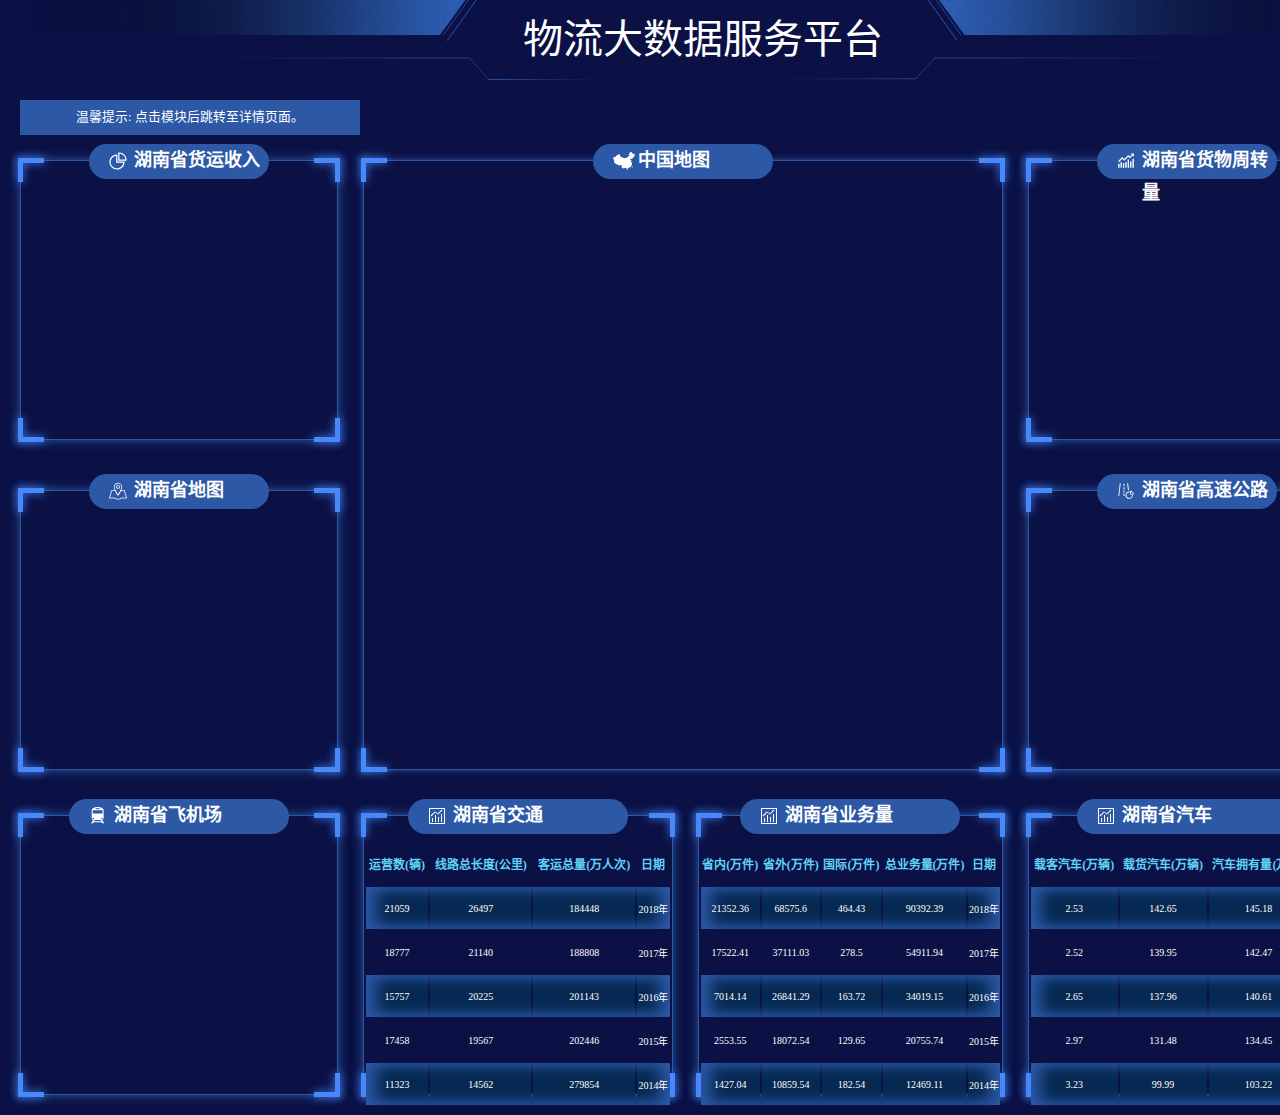
<file: estwldsj/index.html>
﻿<!DOCTYPE html>
<html lang="zh-CN">
<head>
    <meta charset="utf-8">
    <meta http-equiv="X-UA-Compatible" content="IE=edge">
    <meta name="viewport" content="width=device-width, initial-scale=1">
    <title>物流大数据平台</title>
    <link rel="stylesheet" href="https://www.jq22.com/jquery/bootstrap-3.3.4.css">
    <link rel="stylesheet" href="css/base.css">
    <link rel="stylesheet" href="css/index.css">

    <style>
        .t_title{
            width: 100%;
            height: 100%;
            text-align: center;
            font-size: 2.5em;
            line-height: 80px;
            color: #fff;
        }
        #chart_map{
            cursor: pointer;
        }
        .t_show{
            position: absolute;
            top: 0;
            right: 0;
            border-radius: 2px;
            background: #2C58A6;
            padding: 2px 5px;
            color: #fff;
            cursor: pointer;
        }
    </style>
</head>
<body>

<!--header-->
<div class="header">
    <div class="bg_header">
        <div class="header_nav fl t_title">
            物流大数据服务平台
        </div> 
    </div>
</div>

<!--main-->
<div class="data_content">
    <div class="data_time">
        温馨提示: 点击模块后跳转至详情页面。        
    </div>

    <div class="data_main">
        <div class="main_left fl">
            <div class="left_1 t_btn6" style="cursor: pointer;">
                <!--左上边框-->
                <div class="t_line_box">
                    <i class="t_l_line"></i> 
                    <i class="l_t_line"></i> 
                </div> 
                <!--右上边框-->
                <div class="t_line_box">
                    <i class="t_r_line"></i> 
                    <i class="r_t_line"></i> 
                </div> 
                <!--左下边框-->
                <div class="t_line_box">
                    <i class="l_b_line"></i> 
                    <i class="b_l_line"></i> 
                </div> 
                    <!--右下边框-->
                    <div class="t_line_box">
                    <i class="r_b_line"></i> 
                    <i class="b_r_line"></i> 
                </div> 
                <div class="main_title">
                    <img src="img/t_1.png" alt="">
                  湖南省货运收入
                </div>
                <div id="chart_1" class="chart" style="width:100%;height: 280px;"></div>
            </div>
            <div class="left_2" style="cursor: pointer;">
                <!--左上边框-->
                <div class="t_line_box">
                    <i class="t_l_line"></i> 
                    <i class="l_t_line"></i> 
                </div> 
                <!--右上边框-->
                <div class="t_line_box">
                    <i class="t_r_line"></i> 
                    <i class="r_t_line"></i> 
                </div> 
                <!--左下边框-->
                <div class="t_line_box">
                    <i class="l_b_line"></i> 
                    <i class="b_l_line"></i> 
                </div> 
                    <!--右下边框-->
                    <div class="t_line_box">
                    <i class="r_b_line"></i> 
                    <i class="b_r_line"></i> 
                </div> 
                <div class="main_title">
                    <img src="img/t_2.png" alt="">
                    湖南省地图
                </div>
                <div id="chart_2" class="chart t_btn9" style="width:100%;height: 280px;"></div>
            </div>
        </div>
        <div class="main_center fl">
            <div class="center_text">
                <!--左上边框-->
                <div class="t_line_box">
                    <i class="t_l_line"></i> 
                    <i class="l_t_line"></i> 
                </div> 
                <!--右上边框-->
                <div class="t_line_box">
                    <i class="t_r_line"></i> 
                    <i class="r_t_line"></i> 
                </div> 
                <!--左下边框-->
                <div class="t_line_box">
                    <i class="l_b_line"></i> 
                    <i class="b_l_line"></i> 
                </div> 
                 <!--右下边框-->
                 <div class="t_line_box">
                    <i class="r_b_line"></i> 
                    <i class="b_r_line"></i> 
                </div> 
                <div class="main_title">
                    <img src="img/t_3.png" alt="">
                    中国地图
                </div>
                <div id="chart_map" style="width:100%;height:610px;"></div>
            </div>
        </div>
        <div class="main_right fr">
            <div class="right_1">
                <!--左上边框-->
                <div class="t_line_box">
                    <i class="t_l_line"></i> 
                    <i class="l_t_line"></i> 
                </div> 
                <!--右上边框-->
                <div class="t_line_box">
                    <i class="t_r_line"></i> 
                    <i class="r_t_line"></i> 
                </div> 
                <!--左下边框-->
                <div class="t_line_box">
                    <i class="l_b_line"></i> 
                    <i class="b_l_line"></i> 
                </div> 
                    <!--右下边框-->
                    <div class="t_line_box">
                    <i class="r_b_line"></i> 
                    <i class="b_r_line"></i> 
                </div> 
                <div class="main_title">
                    <img src="img/t_4.png" alt="">
                    湖南省货物周转量
                </div>
                <div id="chart_3" class="echart t_btn7" style="width:100%;height: 280px;"></div>
            </div>
            <div class="right_2">
                <!--左上边框-->
                <div class="t_line_box">
                    <i class="t_l_line"></i> 
                    <i class="l_t_line"></i> 
                </div> 
                <!--右上边框-->
                <div class="t_line_box">
                    <i class="t_r_line"></i> 
                    <i class="r_t_line"></i> 
                </div> 
                <!--左下边框-->
                <div class="t_line_box">
                    <i class="l_b_line"></i> 
                    <i class="b_l_line"></i> 
                </div> 
                    <!--右下边框-->
                    <div class="t_line_box">
                    <i class="r_b_line"></i> 
                    <i class="b_r_line"></i> 
                </div> 
                <div class="main_title">
                    <img src="img/t_5.png" alt="">
                    湖南省高速公路
                </div>
                <div id="chart_4" class="echart fl t_btn4" style="width:100%;height: 280px;cursor: pointer;"></div>
            </div>
        </div>
    </div>
    <div class="data_bottom">
        <div class="bottom_1 fl t_btn5" style="cursor: pointer;">
            <!--左上边框-->
            <div class="t_line_box">
                <i class="t_l_line"></i> 
                <i class="l_t_line"></i> 
            </div> 
            <!--右上边框-->
            <div class="t_line_box">
                <i class="t_r_line"></i> 
                <i class="r_t_line"></i> 
            </div> 
            <!--左下边框-->
            <div class="t_line_box">
                <i class="l_b_line"></i> 
                <i class="b_l_line"></i> 
            </div> 
                <!--右下边框-->
                <div class="t_line_box">
                <i class="r_b_line"></i> 
                <i class="b_r_line"></i> 
            </div>
            <div class="main_title">
                <img src="img/t_6.png" alt="">
                湖南省飞机场
            </div>
            <div id="chart_5" class="echart fl" style="width:100%;height: 250px;margin-top: 15px;"></div>
        </div>
        <div class="bottom_center fl">
            <div class="bottom_2 fl">
                <!--左上边框-->
                <div class="t_line_box">
                    <i class="t_l_line"></i> 
                    <i class="l_t_line"></i> 
                </div> 
                <!--右上边框-->
                <div class="t_line_box">
                    <i class="t_r_line"></i> 
                    <i class="r_t_line"></i> 
                </div> 
                <!--左下边框-->
                <div class="t_line_box">
                    <i class="l_b_line"></i> 
                    <i class="b_l_line"></i> 
                </div> 
                    <!--右下边框-->
                    <div class="t_line_box">
                    <i class="r_b_line"></i> 
                    <i class="b_r_line"></i> 
                </div>
                <div class="main_title">
                    <img src="img/t_7.png" alt="">
                    湖南省交通
                </div>
                <div class="main_table t_btn8">
                    <table>
                        <thead>
                        <tr>
                            <th>运营数(辆)</th>
                            <th>线路总长度(公里)</th>
                            <th>客运总量(万人次)</th> 
                            <th>日期</th>
                        </tr>
                        </thead>
                        <tbody>
                        <tr>
                            <td>21059</td>
                            <td>26497</td>
                            <td>184448</td>
                            <td>2018年</td>
                        </tr>
                        <tr>
                            <td>18777</td>
                            <td>21140</td>
                            <td>188808</td>
                            <td>2017年</td>
                        </tr>
                        <tr>
                            <td>15757</td>
                            <td>20225</td>
                            <td>201143</td>
                            <td>2016年</td>
                        </tr>
                        <tr>
                            <td>17458</td>
                            <td>19567</td>
                            <td>202446</td>
                            <td>2015年</td>
                        </tr>
                        <tr>
                            <td>11323</td>
                            <td>14562</td>
                            <td>279854</td>
                            <td>2014年</td>
                        </tr>
                        </tbody>
                    </table>
                </div>
            </div>
            <div class="bottom_3 fl">
                <!--左上边框-->
                <div class="t_line_box">
                    <i class="t_l_line"></i> 
                    <i class="l_t_line"></i> 
                </div> 
                <!--右上边框-->
                <div class="t_line_box">
                    <i class="t_r_line"></i> 
                    <i class="r_t_line"></i> 
                </div> 
                <!--左下边框-->
                <div class="t_line_box">
                    <i class="l_b_line"></i> 
                    <i class="b_l_line"></i> 
                </div> 
                    <!--右下边框-->
                    <div class="t_line_box">
                    <i class="r_b_line"></i> 
                    <i class="b_r_line"></i> 
                </div>
                <div class="main_title">
                    <img src="img/t_7.png" alt="">
                   湖南省业务量
                </div>
                <div class="main_table t_btn2">
                    <table>
                        <thead>
                        <tr>
                            <th>省内(万件)</th>
                            <th>省外(万件)</th>
                            <th>国际(万件)</th>
                            <th>总业务量(万件)</th>
                            <th>日期</th>
                        </tr>
                        </thead>
                        <tbody>
                        <tr>
                            <td>21352.36</td>
                            <td>68575.6</td>
                            <td>464.43</td>
                            <td>90392.39</td>
                            <td>2018年</td>
                        </tr>
                        <tr>
                            <td>17522.41</td>
                            <td>37111.03</td>
                            <td>278.5</td>
                            <td>54911.94</td>
                            <td>2017年</td>
                        </tr>
                        <tr>
                            <td>7014.14</td>
                            <td>26841.29</td>
                            <td>163.72</td>
                            <td>34019.15</td>
                            <td>2016年</td>
                        </tr>
                        <tr>
                            <td>2553.55</td>
                            <td>18072.54</td>
                            <td>129.65</td>
                            <td>20755.74</td>
                            <td>2015年</td>
                        </tr>
                        <tr>
                            <td>1427.04</td>
                            <td>10859.54</td>
                            <td>182.54</td>
                            <td>12469.11</td>
                            <td>2014年</td>
                        </tr>
                        </tbody>
                    </table>
                </div>
            </div>
        </div>
        <div class="bottom_4 fr">
            <!--左上边框-->
            <div class="t_line_box">
                <i class="t_l_line"></i> 
                <i class="l_t_line"></i> 
            </div> 
            <!--右上边框-->
            <div class="t_line_box">
                <i class="t_r_line"></i> 
                <i class="r_t_line"></i> 
            </div> 
            <!--左下边框-->
            <div class="t_line_box">
                <i class="l_b_line"></i> 
                <i class="b_l_line"></i> 
            </div> 
                <!--右下边框-->
                <div class="t_line_box">
                <i class="r_b_line"></i> 
                <i class="b_r_line"></i> 
            </div>
            <div class="main_title">
                <img src="img/t_7.png" alt="">
               湖南省汽车
            </div>
            <div class="main_table t_btn3">
                <table>
                    <thead>
                    <tr>
                        <th>载客汽车(万辆)</th>
                        <th>载货汽车(万辆)</th>
                        <th>汽车拥有量(万辆)</th>
                        <th>日期</th>
                    </tr>
                    </thead>
                    <tbody>
                    <tr>
                        <td>2.53</td>
                        <td>142.65</td>
                        <td>145.18</td>
                        <td>2018年</td>
                    </tr>
                    <tr>
                        <td>2.52</td>
                        <td>139.95</td>
                        <td>142.47</td>
                        <td>2017年</td>
                    </tr>
                    <tr>
                        <td>2.65</td>
                        <td>137.96</td>
                        <td>140.61</td>
                        <td>2016年</td>
                    </tr>
                    <tr>
                        <td>2.97</td>
                        <td>131.48</td>
                        <td>134.45</td>
                        <td>2015年</td>
                    </tr>
                    <tr>
                        <td>3.23</td>
                        <td>99.99</td>
                        <td>103.22</td>
                        <td>2014年</td>
                    </tr>
                    </tbody>
                </table>
            </div>
        </div>
    </div>
</div>

</body>
<script src="https://www.jq22.com/jquery/jquery-1.10.2.js"></script>
<script src="js/bootstrap.min.js"></script>
<script src="js/common.js"></script>
<script src="https://www.jq22.com/jquery/echarts-4.2.1.min.js"></script>
<script src="js/dataTool.js"></script>
<script src="js/index.js"></script>
<script src="js/china.js"></script>
<script src="js/hunan.js"></script>
</html>
</file>
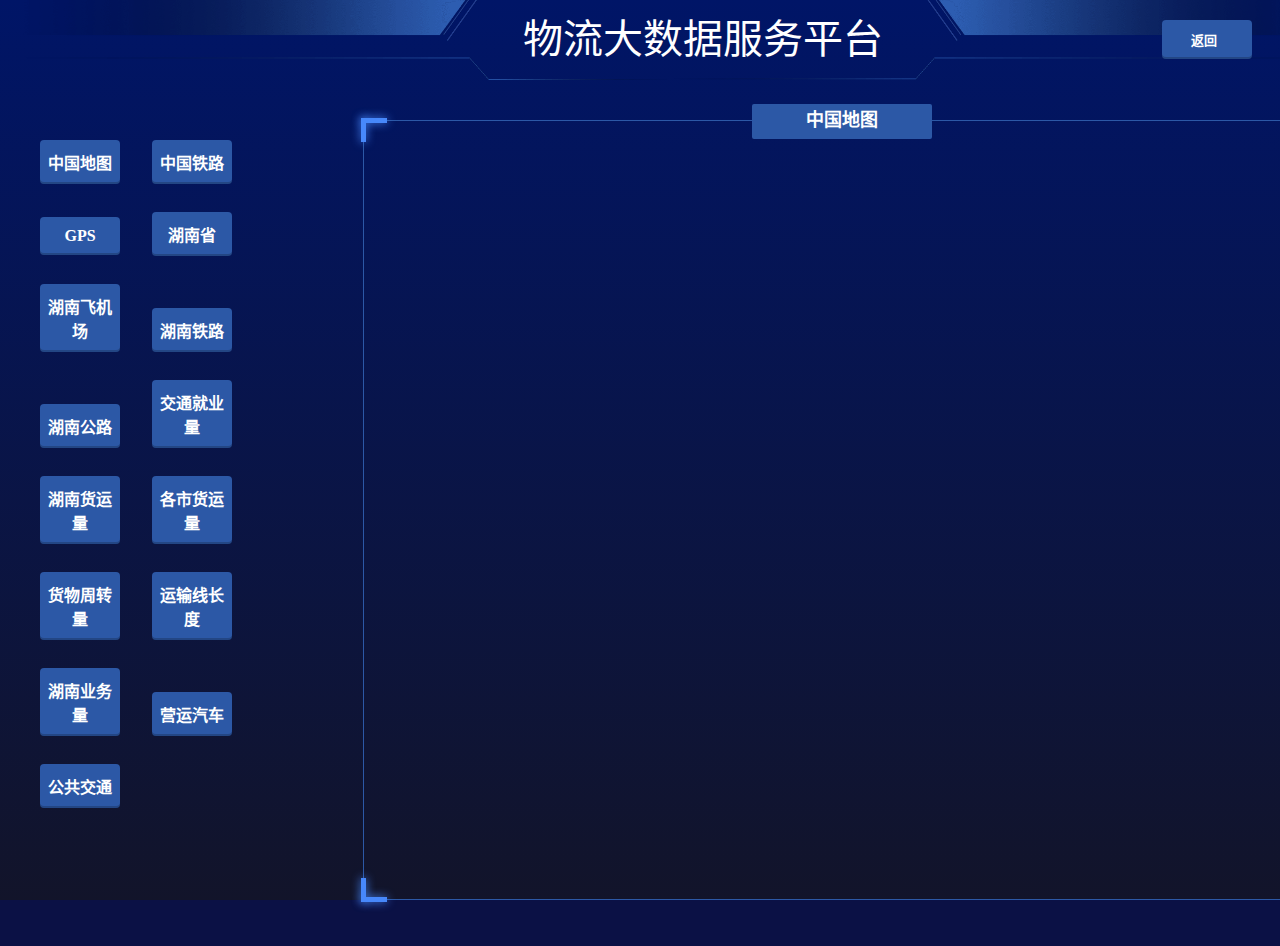
<file: estwldsj/page/index.html>
<!DOCTYPE html>
<html lang="zh-CN">

<head>
    <meta charset="utf-8">
    <meta http-equiv="X-UA-Compatible" content="IE=edge">
    <meta name="viewport" content="width=device-width, initial-scale=1">
    <title>物流大数据平台</title>
    <link rel="stylesheet" href="https://www.jq22.com/jquery/bootstrap-3.3.4.css">
    <link rel="stylesheet" href="../css/base.css">
    <link rel="stylesheet" href="../css/style.css">
    <style>
        .t_btn {
            margin-top: 20px;
        }

        .t_btn li {
            display: inline-block;
            margin: 0 0px 20px 20px;
        }

        .t_btn button,
        .t_a {
            display: inline-block;
            padding: 10px 5px;
            width: 80px;
            border-style: solid;
            border-width: 0;
            cursor: pointer;
            font-family: inherit;
            font-weight: bold;
            line-height: normal;
            margin: 0 0 0.5em 0;
            position: relative;
            text-decoration: none;
            text-align: center;
            display: inline-block;
            font-size: 1em;
            background-color: #2C58A6;
            border-color: #0263ff;
            color: white;
            box-shadow: 0 -2px 0 rgba(0, 0, 0, 0.2) inset !important;
            margin-right: 0.5em;
            border-radius: 4px;
        }

        .t_height {
            line-height: 80px;
            position: absolute;
            right: 28px;
            top: 0;
        }
    </style>
</head>

<body>
    <!--header-->
    <div class="header">
        <div class="bg_header">
            <div class="header_nav fl t_title">
                物流大数据服务平台
            </div> 
        </div>
        <div class="header_nav fl">
        </div>
        <div class="header_myself fr t_height">
            <a class="t_a" href="../index.html">返回 &nbsp;</a>
        </div>
    </div>
    <!--main-->
    <div class="data_content">
        <div class="data_main">
            <div class="main_left fl">
                <div class="left_1">
                    <ul class="t_btn">
                        <li>
                            <button class="t_btn0">中国地图</button>
                        </li>
                        <li>
                            <button class="t_btn3">中国铁路</button>
                        </li>
                        <li>
                            <button class="t_btn14">GPS</button>
                        </li>
                        <li>
                            <button class="t_btn13">湖南省</button>
                        </li>
                        <li>
                            <button class="t_btn2">湖南飞机场</button>
                        </li>
                        <li>
                            <button class="t_btn4">湖南铁路</button>
                        </li>
                        <li>
                            <button class="t_btn1">湖南公路</button>
                        </li>
                        <li>
                            <button class="t_btn6">交通就业量</button>
                        </li>
                        <li>
                            <button class="t_btn7">湖南货运量</button>
                        </li>
                        <li>
                            <button class="t_btn5">各市货运量</button>
                        </li>
                        <li>
                            <button class="t_btn8">货物周转量</button>
                        </li>
                        <li>
                            <button class="t_btn9">运输线长度</button>
                        </li>
                        <li>
                            <button class="t_btn10">湖南业务量</button>
                        </li>
                        <li>
                            <button class="t_btn11">营运汽车</button>
                        </li>
                        <li>
                            <button class="t_btn12">公共交通</button>
                        </li>
                    </ul>
                </div>
                <div class="left_2" style="display:none">
                    <div class="main_title">
                         湖南省地图
                    </div>
                </div>
            </div>
            <div class="main_center fl">
                <div class="center_text t_cos0">
                    <!--左上边框-->
                    <div class="t_line_box">
                        <i class="t_l_line"></i> 
                        <i class="l_t_line"></i> 
                    </div> 
                    <!--右上边框-->
                    <div class="t_line_box">
                        <i class="t_r_line"></i> 
                        <i class="r_t_line"></i> 
                    </div> 
                    <!--左下边框-->
                    <div class="t_line_box">
                        <i class="l_b_line"></i> 
                        <i class="b_l_line"></i> 
                    </div> 
                        <!--右下边框-->
                        <div class="t_line_box">
                        <i class="r_b_line"></i> 
                        <i class="b_r_line"></i> 
                    </div> 
                    <div class="main_title">
                         中国地图
                    </div>
                    <div id="chart_map" style="width:100%;height:778px;"></div>
                </div>
                <div class="center_text t_cos1" style="display:none">
                    <!--左上边框-->
                    <div class="t_line_box">
                        <i class="t_l_line"></i> 
                        <i class="l_t_line"></i> 
                    </div> 
                    <!--右上边框-->
                    <div class="t_line_box">
                        <i class="t_r_line"></i> 
                        <i class="r_t_line"></i> 
                    </div> 
                    <!--左下边框-->
                    <div class="t_line_box">
                        <i class="l_b_line"></i> 
                        <i class="b_l_line"></i> 
                    </div> 
                        <!--右下边框-->
                        <div class="t_line_box">
                        <i class="r_b_line"></i> 
                        <i class="b_r_line"></i> 
                    </div>
                    <div class="main_title">
                         湖南省高速公路
                    </div>
                    <div id="chart_2" class="chart" style="width:100%;height:778px;"></div>
                </div>
                <div class="center_text t_cos2" style="display:none">
                    <!--左上边框-->
                    <div class="t_line_box">
                        <i class="t_l_line"></i> 
                        <i class="l_t_line"></i> 
                    </div> 
                    <!--右上边框-->
                    <div class="t_line_box">
                        <i class="t_r_line"></i> 
                        <i class="r_t_line"></i> 
                    </div> 
                    <!--左下边框-->
                    <div class="t_line_box">
                        <i class="l_b_line"></i> 
                        <i class="b_l_line"></i> 
                    </div> 
                        <!--右下边框-->
                        <div class="t_line_box">
                        <i class="r_b_line"></i> 
                        <i class="b_r_line"></i> 
                    </div>
                    <div class="main_title">
                        湖南省飞机场
                    </div>
                    <div id="chart_0" class="chart" style="width:100%;height:778px;"></div>
                </div>
                <div class="center_text t_cos3" style="display:none">
                    <!--左上边框-->
                    <div class="t_line_box">
                        <i class="t_l_line"></i> 
                        <i class="l_t_line"></i> 
                    </div> 
                    <!--右上边框-->
                    <div class="t_line_box">
                        <i class="t_r_line"></i> 
                        <i class="r_t_line"></i> 
                    </div> 
                    <!--左下边框-->
                    <div class="t_line_box">
                        <i class="l_b_line"></i> 
                        <i class="b_l_line"></i> 
                    </div> 
                        <!--右下边框-->
                        <div class="t_line_box">
                        <i class="r_b_line"></i> 
                        <i class="b_r_line"></i> 
                    </div>
                    <div class="main_title">
                     中国铁路
                    </div>
                    <div id="chart_4" class="chart" style="width:100%;height:778px;"></div>
                </div>
                <div class="center_text t_cos4" style="display:none">
                    <!--左上边框-->
                    <div class="t_line_box">
                        <i class="t_l_line"></i> 
                        <i class="l_t_line"></i> 
                    </div> 
                    <!--右上边框-->
                    <div class="t_line_box">
                        <i class="t_r_line"></i> 
                        <i class="r_t_line"></i> 
                    </div> 
                    <!--左下边框-->
                    <div class="t_line_box">
                        <i class="l_b_line"></i> 
                        <i class="b_l_line"></i> 
                    </div> 
                        <!--右下边框-->
                        <div class="t_line_box">
                        <i class="r_b_line"></i> 
                        <i class="b_r_line"></i> 
                    </div>
                    <div class="main_title">
                        湖南货运量收入
                    </div>
                    <div id="chart_1" class="chart" style="width:100%;height:778px;"></div>
                </div>
                <div class="center_text t_cos5" style="display:none">
                    <!--左上边框-->
                    <div class="t_line_box">
                        <i class="t_l_line"></i> 
                        <i class="l_t_line"></i> 
                    </div> 
                    <!--右上边框-->
                    <div class="t_line_box">
                        <i class="t_r_line"></i> 
                        <i class="r_t_line"></i> 
                    </div> 
                    <!--左下边框-->
                    <div class="t_line_box">
                        <i class="l_b_line"></i> 
                        <i class="b_l_line"></i> 
                    </div> 
                        <!--右下边框-->
                        <div class="t_line_box">
                        <i class="r_b_line"></i> 
                        <i class="b_r_line"></i> 
                    </div>
                    <div class="main_title">
                        交通就业人员
                    </div>
                    <div id="chart_3" class="chart" style="width:100%;height:778px;"></div>
                </div>
                <div class="center_text t_cos6" style="display:none">
                    <!--左上边框-->
                    <div class="t_line_box">
                        <i class="t_l_line"></i> 
                        <i class="l_t_line"></i> 
                    </div> 
                    <!--右上边框-->
                    <div class="t_line_box">
                        <i class="t_r_line"></i> 
                        <i class="r_t_line"></i> 
                    </div> 
                    <!--左下边框-->
                    <div class="t_line_box">
                        <i class="l_b_line"></i> 
                        <i class="b_l_line"></i> 
                    </div> 
                        <!--右下边框-->
                        <div class="t_line_box">
                        <i class="r_b_line"></i> 
                        <i class="b_r_line"></i> 
                    </div>
                    <div class="main_title">
                        湖南省铁路
                    </div>
                    <div id="chart_6" class="chart" style="width:100%;height:778px;"></div>
                </div>
                <div class="center_text t_cos7" style="display:none">
                    <!--左上边框-->
                    <div class="t_line_box">
                        <i class="t_l_line"></i> 
                        <i class="l_t_line"></i> 
                    </div> 
                    <!--右上边框-->
                    <div class="t_line_box">
                        <i class="t_r_line"></i> 
                        <i class="r_t_line"></i> 
                    </div> 
                    <!--左下边框-->
                    <div class="t_line_box">
                        <i class="l_b_line"></i> 
                        <i class="b_l_line"></i> 
                    </div> 
                        <!--右下边框-->
                        <div class="t_line_box">
                        <i class="r_b_line"></i> 
                        <i class="b_r_line"></i> 
                    </div>
                    <div class="main_title">
                         湖南总货运量
                    </div>
                    <div id="chart_7" class="chart" style="width:100%;height:778px;"></div>
                </div>
                <div class="center_text t_cos8" style="display:none">
                    <!--左上边框-->
                    <div class="t_line_box">
                        <i class="t_l_line"></i> 
                        <i class="l_t_line"></i> 
                    </div> 
                    <!--右上边框-->
                    <div class="t_line_box">
                        <i class="t_r_line"></i> 
                        <i class="r_t_line"></i> 
                    </div> 
                    <!--左下边框-->
                    <div class="t_line_box">
                        <i class="l_b_line"></i> 
                        <i class="b_l_line"></i> 
                    </div> 
                        <!--右下边框-->
                        <div class="t_line_box">
                        <i class="r_b_line"></i> 
                        <i class="b_r_line"></i> 
                    </div>
                    <div class="main_title">
                         湖南货物周转量
                    </div>
                    <div id="chart_8" class="chart" style="width:100%;height:778px;"></div>
                </div>
                <div class="center_text t_cos9" style="display:none">
                    <!--左上边框-->
                    <div class="t_line_box">
                        <i class="t_l_line"></i> 
                        <i class="l_t_line"></i> 
                    </div> 
                    <!--右上边框-->
                    <div class="t_line_box">
                        <i class="t_r_line"></i> 
                        <i class="r_t_line"></i> 
                    </div> 
                    <!--左下边框-->
                    <div class="t_line_box">
                        <i class="l_b_line"></i> 
                        <i class="b_l_line"></i> 
                    </div> 
                        <!--右下边框-->
                        <div class="t_line_box">
                        <i class="r_b_line"></i> 
                        <i class="b_r_line"></i> 
                    </div>
                    <div class="main_title">
                         湖南运输线长度
                    </div>
                    <div id="chart_9" class="chart" style="width:100%;height:778px;"></div>
                </div>
                <div class="center_text t_cos10" style="display:none">
                    <!--左上边框-->
                    <div class="t_line_box">
                        <i class="t_l_line"></i> 
                        <i class="l_t_line"></i> 
                    </div> 
                    <!--右上边框-->
                    <div class="t_line_box">
                        <i class="t_r_line"></i> 
                        <i class="r_t_line"></i> 
                    </div> 
                    <!--左下边框-->
                    <div class="t_line_box">
                        <i class="l_b_line"></i> 
                        <i class="b_l_line"></i> 
                    </div> 
                        <!--右下边框-->
                        <div class="t_line_box">
                        <i class="r_b_line"></i> 
                        <i class="b_r_line"></i> 
                    </div>
                    <div class="main_title">
                        湖南业务量
                    </div>
                    <div id="chart_10" class="chart" style="width:100%;height:778px;"></div>
                </div>
                <div class="center_text t_cos11" style="display:none">
                    <!--左上边框-->
                    <div class="t_line_box">
                        <i class="t_l_line"></i> 
                        <i class="l_t_line"></i> 
                    </div> 
                    <!--右上边框-->
                    <div class="t_line_box">
                        <i class="t_r_line"></i> 
                        <i class="r_t_line"></i> 
                    </div> 
                    <!--左下边框-->
                    <div class="t_line_box">
                        <i class="l_b_line"></i> 
                        <i class="b_l_line"></i> 
                    </div> 
                        <!--右下边框-->
                        <div class="t_line_box">
                        <i class="r_b_line"></i> 
                        <i class="b_r_line"></i> 
                    </div>
                    <div class="main_title">
                        湖南公路营运
                    </div>
                    <div id="chart_11" class="chart" style="width:100%;height:778px;"></div>
                </div>
                <div class="center_text t_cos12" style="display:none">
                    <!--左上边框-->
                    <div class="t_line_box">
                        <i class="t_l_line"></i> 
                        <i class="l_t_line"></i> 
                    </div> 
                    <!--右上边框-->
                    <div class="t_line_box">
                        <i class="t_r_line"></i> 
                        <i class="r_t_line"></i> 
                    </div> 
                    <!--左下边框-->
                    <div class="t_line_box">
                        <i class="l_b_line"></i> 
                        <i class="b_l_line"></i> 
                    </div> 
                        <!--右下边框-->
                        <div class="t_line_box">
                        <i class="r_b_line"></i> 
                        <i class="b_r_line"></i> 
                    </div>
                    <div class="main_title">
                       湖南城市交通
                    </div>
                    <div id="chart_12" class="chart" style="width:100%;height:778px;"></div>
                </div>
                <div class="center_text t_cos13" style="display:none">
                    <!--左上边框-->
                    <div class="t_line_box">
                        <i class="t_l_line"></i> 
                        <i class="l_t_line"></i> 
                    </div> 
                    <!--右上边框-->
                    <div class="t_line_box">
                        <i class="t_r_line"></i> 
                        <i class="r_t_line"></i> 
                    </div> 
                    <!--左下边框-->
                    <div class="t_line_box">
                        <i class="l_b_line"></i> 
                        <i class="b_l_line"></i> 
                    </div> 
                        <!--右下边框-->
                        <div class="t_line_box">
                        <i class="r_b_line"></i> 
                        <i class="b_r_line"></i> 
                    </div>
                    <div class="main_title">
                        湖南省地图
                    </div>
                    <div id="chart_13" class="chart" style="width:100%;height:778px; cursor: pointer;"></div>
                </div>
                <div class="center_text t_cos14" style="display:none">
                    <!--左上边框-->
                    <div class="t_line_box">
                        <i class="t_l_line"></i> 
                        <i class="l_t_line"></i> 
                    </div> 
                    <!--右上边框-->
                    <div class="t_line_box">
                        <i class="t_r_line"></i> 
                        <i class="r_t_line"></i> 
                    </div> 
                    <!--左下边框-->
                    <div class="t_line_box">
                        <i class="l_b_line"></i> 
                        <i class="b_l_line"></i> 
                    </div> 
                        <!--右下边框-->
                        <div class="t_line_box">
                        <i class="r_b_line"></i> 
                        <i class="b_r_line"></i> 
                    </div>
                    <div class="main_title">
                        GPS
                    </div>
                    <div id="chart_14" class="chart" style="width:100%;height:778px; cursor: pointer;"></div>
                </div>
            </div>
        </div>
    </div>

</body>
    <script src="https://www.jq22.com/jquery/jquery-1.10.2.js"></script>
    <script src="../js/bootstrap.min.js"></script>
    <script src="../js/common.js"></script>
    <script src="http://api.map.baidu.com/api?v=2.0&ak=dApOtvB5E3x6byHpUGHbRF1fxctCBdjw"></script>
    <script src="https://www.jq22.com/jquery/echarts-4.2.1.min.js"></script>
    <script src="../js/dataTool.js"></script>
    <script src="../js/base.js"></script>
    <script src="../js/china.js"></script>
    <script src="../js/hunan.js"></script>
    <script src="../js/bmap.js"></script>
</html>
</file>
<file: estwldsj/css/base.css>
*{
    margin: 0;
    padding: 0;
    font-family: PingFangSC-Light, 微软雅黑;
}
body,html{
    width: 100%;
    height: auto;
    color: #333;
    background-repeat: no-repeat;
    background-size: 100% 100%;
    background-color: #0B1145;
}
/*各浏览器显示不同，去掉蓝色边框*/
fieldset, img, input, button {
    border: none;
    padding: 0;
    margin: 0;
    outline-style: none;
}
img {
    border: 0;
    vertical-align: middle;
}
ul, li {
    list-style: none;
}
a {
    text-decoration: none;
    cursor: pointer;
}
/*清除浮动*/
.clear-both:before, .clear-both:after {
    display: table;
    content: "";
    -webkit-box-sizing: border-box;
    -moz-box-sizing: border-box;
    box-sizing: border-box;
    clear: both;
}
.clearfix {
    *zoom: 1; /*IE/7/6*/
}
.fl{
    float: left;
}
.fr{
    float: right;
}

/*header开始*/
.header{
    width: 100%;
    height: 80px;
    padding:0 20px;
    min-width: 1366px;
}
.bg_header{
    width: 100%;
    height: 80px;
    background: url(../img/title.png) no-repeat;
    background-size: 100% 100%;
}
.header>.header_logo{
    padding:18px 10px 10px 0px;
}
.header>.header_logo>a{
    display: block;
}
.header>.header_logo>a>img{
    width:260px;
}

.header>.header_nav{
    margin-left: 20px;
}
.header>.header_nav>ul>li{
    float: left;
    margin-right: 6px;
    position: relative;
}
.header>.header_nav>ul>li>a{
    display: block;
    height: 80px;
    padding:0 10px 0 30px;
    line-height: 80px;
    color:#fff;
}
.header>.header_nav>ul>li>a:hover{
    border-bottom: 4px solid #4b8df8;
}
.header>.header_nav>ul>li>img{
    float: left;
    position: absolute;
    top: 33px;
    left:10px;
}
.header>.header_nav>ul>li>a.nav_current{
    border-bottom: 4px solid #4b8df8;
}

.header>.header_myself{
    width: 90px;
    text-align: center;
}
.header>.header_myself>p{
    color:#fff;
    font-size: 13px;
    margin-top: 15px;
}
.header>.header_myself>a{
    color:#fff;
    font-size: 13px;
}

/*content 开始*/

.content{
    margin: 20px;
    width: calc(100% - 40px);
    min-width: 1366px;
}
.content>.content_title{
    width: 100%;
    height: 35px;
    line-height: 35px;
    background-color: #4b8df8;
    box-sizing: border-box;
    margin-bottom: 20px;
}
.content>.content_title>p{
    color:#fff;
    font-size: 16px;
    font-weight: 600;
}
.content>.content_title>img{
    margin: 10px 10px 0px 10px;
}
.content>.content_main{
    min-width: 1366px;
}
.content>.content_main>.content_search>div{
    margin-right: 25px;
}
.content>.content_main>.content_search>div>label{
    width: 80px;
    text-align: right;
}
.content>.content_main>.content_search>div>select,
.content>.content_main>.content_search>div>input
{
    width: 200px;
}
.content>.content_main>.content_table{
    margin-top: 30px;
}
.content>.content_main>.content_table>table{
    margin-top: 15px;
}
.content>.content_main>.content_table>table th:nth-child(1),
.content>.content_main>.content_table>table td:nth-child(1){
    width: 50px;
    text-align: center;
}

.content>.content_main>.content_page>span {
    font-size: 12.8px;
    margin-top: 7px;
}
.content>.content_main>.content_page>select{
    width: 70px;
    margin-right: 10px;
}
/*content 结束*/
</file>
<file: estwldsj/css/index.css>
.data_content{
    /*overflow-x: hidden;*/
    min-width: 1366px;
    padding-top: 20px;
    padding-bottom: 20px;
}
.data_content .data_time{
    width: 340px;
    height: 35px;
    background-color: #2C58A6;
    line-height: 35px;
    color: #fff;
    font-size: 12.8px;
    position: relative;
    margin-bottom: 25px;
    margin-left: 20px;
    text-align: center;
}
.data_content .data_time img{
    position: absolute;
    top: 8px;
    left: 15px;
}
.data_content .data_info{
    width: calc(100% - 40px);
    margin-bottom: 40px;
    height: 110px;
    margin-left: 20px;
}
.data_content .data_info .info_1{
    width: 40%;
    height: 110px;
}
.data_content .data_info .info_1>.text_1{
    width: calc(100% - 25px);
    background-color: #034c6a;
    height: 110px;
}

.data_content .data_info .info_2{
    width: 31%;
    height: 110px;
}
.data_content .data_info .info_2>.text_2{
    width: calc(100% - 25px);
    background-color: #034c6a;
    height: 110px;
}

.data_content .data_info .info_3{
    width: 29%;
    height: 110px;
}
.data_content .data_info .info_3>.text_3{
    width:100%;
    background-color: #034c6a;
    height: 110px;

}

.data_content .data_info>div.info_1>.text_1>div{
    width: 33.333%;
    position: relative;
}
.data_content .data_info>div.info_2>div>div,
.data_content .data_info>div.info_3>div>div{
    width: 50%;
    position: relative;
}
.data_content .data_info img{
    position: absolute;
    top: 35px;
    left: 15px;
}
.data_content .data_info>div>div>div>div{
    margin-left:65px;
    margin-top: 23px;
}
.data_content .data_info>div.info_2>div>div>div{
    margin-left: 70px;
    margin-top: 23px;
}
.data_content .data_info p:nth-child(1){
    color:#fff;
    font-size: 12.8px;
}
.data_content .data_info p:nth-child(2){
    font-weight: 600;
    font-size: 28px;
    color:#ffff43;
}
.data_content .data_info>div.info_2 p:nth-child(2){
    font-weight: 600;
    font-size: 28px;
    color:#25f3e6;
}
.data_content .data_info>div.info_3 p:nth-child(2){
    font-weight: 600;
    font-size: 28px;
    color:#ff4e4e;
}

.data_content .data_main{
    width: calc(100% - 40px);
    margin-bottom: 40px;
    height: 615px;
    margin-left: 20px;
}
.data_content .data_main .main_left{
    width: 24%;
}
.data_content .data_main .main_left>div{
    width: 100%;
    height: 280px;
    box-sizing: border-box;
    border: 1px solid #2C58A6;
    position: relative;
    box-shadow: 0 0 10px #2C58A6;
}
.data_content .data_main .main_left div.left_1{
    /*background: url("../img/chart_1.png") no-repeat center;*/
}

.data_content .data_main .main_left div.left_2{
    /*background: url("../img/chart_2.png") no-repeat center;*/
}
.data_content .data_main .main_left div:nth-child(1){
    margin-bottom: 50px;
}
.data_content .data_main .main_left div .main_title{
    width: 180px;
    height: 35px;
    line-height: 33px;
    background-color: #2C58A6;
    border-radius: 18px;
    position: absolute;
    top: -17px;
    left:50%;
    margin-left: -90px;
    color:#fff;
    font-size: 18px;
    font-weight: 600;
    box-sizing: border-box;
    padding-left: 45px;
    z-index: 1000;
}
.data_content .data_main .main_left div .main_title img{
    position: absolute;
    top: 8px;
    left: 20px;
}


.data_content .data_main .main_center{
    width: 52%;
    height: 610px;

}
.data_content .data_main .main_center .center_text{
    width: calc(100% - 50px);
    height: 610px;
    margin-left: 25px;
    margin-right: 25px;
    box-sizing: border-box;
    border: 1px solid #2C58A6;
    box-shadow: 0px 0px 6px #2C58A6;
    position: relative;
}
.l_t_line{
    width: 5px;
    height: 24px;
    left: -3px;
    top: -3px;
}
.t_l_line{
    height: 5px;
    width: 26px;
    left: -3px;
    top: -3px;
}
.t_line_box {
    position: absolute;
    width: 100%;
    height: 100%;
}
.t_line_box i{
    background-color: #4788fb;
    box-shadow: 0px 0px 10px #4788fb;
    position: absolute;
}
.t_r_line{
    height: 5px;
    width: 26px;
    right: -3px;
    top: -3px;
}
.r_t_line{
    width: 5px;
    height: 24px;
    right: -3px;
    top: -3px;
}
.l_b_line{
    width: 5px;
    height: 24px;
    left: -3px;
    bottom: -3px;
}
.b_l_line{
    height: 5px;
    width: 26px;
    left: -3px;
    bottom: -3px;
}
.r_b_line{
    width: 5px;
    height: 24px;
    right: -3px;
    bottom: -3px;
}
.b_r_line{
    height: 5px;
    width: 26px;
    right: -3px;
    bottom: -3px;
}
.data_content .data_main .main_center .main_title{
    width: 180px;
    height: 35px;
    line-height: 33px;
    background-color: #2C58A6;
    border-radius: 18px;
    position: absolute;
    top: -17px;
    left:50%;
    margin-left: -90px;
    color:#fff;
    font-size: 18px;
    font-weight: 600;
    box-sizing: border-box;
    padding-left: 45px;
    z-index: 1000;
}
.data_content .data_main .main_center .main_title img{
    position: absolute;
    top: 8px;
    left: 20px;
}

.data_content .data_main .main_right{
    width: 24%;
}
.data_content .data_main .main_right>div{
    width: 100%;
    height: 280px;
    box-sizing: border-box;
    border: 1px solid #2C58A6;
    position: relative;
    box-shadow: 0 0 10px #2C58A6;
}
.data_content .data_main .main_right div.right_1 .choice{
    position: absolute;
    top: 25px;
    right: 30px;
    z-index: 1000;
}
.data_content .data_main .main_right div.right_1 .choice label{
    color:#fff;
}

.data_content .data_main .main_right div.right_2{
    /*background: url("../img/chart_4.png") no-repeat center;*/
}
.data_content .data_main .main_right div.right_2 .chart_text {
    width: 18%;
    color:#fff;
    text-align: center;
    margin-top: 12px;
}
.data_content .data_main .main_right div.right_2 .chart_text p{
    margin-top: 21px;
}
.data_content .data_main .main_right div.right_2 .chart_text p img{
    margin-right: 5px;
    margin-top: -4px;
}
.data_content .data_main .main_right div.right_2 .chart_text p:nth-child(1){
    font-size: 14px;
    font-weight: 600;
}
.data_content .data_main .main_right div.right_2 .text_sum{
    text-align: center;
    color:#ffff43;
    font-weight: 600;
}
.data_content .data_main .main_right div.right_2 .text_sum div:nth-child(2){
    font-size: 18px;
    font-weight: 600;
}
.data_content .data_main .main_right div:nth-child(1){
    margin-bottom: 50px;
}
.data_content .data_main .main_right div .main_title{
    width: 180px;
    height: 35px;
    line-height: 33px;
    background-color: #2C58A6;
    border-radius: 18px;
    position: absolute;
    top: -17px;
    left:50%;
    margin-left: -90px;
    color:#fff;
    font-size: 18px;
    font-weight: 600;
    box-sizing: border-box;
    padding-left: 45px;
}
.data_content .data_main .main_right div .main_title img{
    position: absolute;
    top: 8px;
    left: 20px;
}


.data_content .data_bottom{
    width: calc(100% - 40px);
    height: 280px;
    margin-left: 20px;
}
.data_content .data_bottom div{

}
.data_content .data_bottom .bottom_1{
    width: 24%;
    height: 280px;
    position: relative;
    box-sizing: border-box;
    border: 1px solid #2C58A6;
    box-shadow: 0 0 10px #2C58A6;
}
.data_content .data_bottom .bottom_center{
    width: 52%;
    height: 280px;
}
.data_content .data_bottom .bottom_2{
    width: calc(50% - 35px);
    height: 280px;
    position: relative;
    box-sizing: border-box;
    border: 1px solid #2C58A6;
    margin-left: 25px;
    box-shadow: 0 0 10px #2C58A6;
}
.data_content .data_bottom .bottom_3{
    width: calc(50% - 40px);
    height: 280px;
    position: relative;
    box-sizing: border-box;
    border: 1px solid #2C58A6;
    margin-left:25px;
    box-shadow: 0 0 10px #2C58A6;
}
.data_content .data_bottom .bottom_4{
    width: 24%;
    height: 280px;
    position: relative;
    box-sizing: border-box;
    border: 1px solid #2C58A6;
    box-shadow: 0 0 10px #2C58A6;
}
.data_content .data_bottom div .main_title{
    width: 220px;
    height: 35px;
    line-height: 33px;
    background-color: #2C58A6;
    border-radius: 18px;
    position: absolute;
    top: -17px;
    left:50%;
    margin-left: -110px;
    color:#fff;
    font-size: 18px;
    font-weight: 600;
    box-sizing: border-box;
    padding-left: 45px;
}
.data_content .data_bottom div .main_title img{
    position: absolute;
    top: 8px;
    left: 20px;
}

.data_content .data_bottom div .main_table tr{
    height: 42px;
}
.data_content .data_bottom div .main_table{
    width: 100%;
    margin-top: 25px;
}
.data_content .data_bottom div .main_table table{
    width: 100%;
}
.data_content .data_bottom div .main_table thead tr{
    height: 42px;
}
.data_content .data_bottom div .main_table th{
    font-size: 12px;
    font-weight: 600;
    color:#61d2f7;
    text-align: center;
}
.data_content .data_bottom div .main_table th:nth-child(1){

}
.data_content .data_bottom div .main_table th:nth-child(2){

}
.data_content .data_bottom div .main_table td{
    color:#fff;
    font-size: 10px;
    text-align: center;
}
.data_content .data_bottom div .main_table tbody tr:nth-child(1),
.data_content .data_bottom div .main_table tbody tr:nth-child(3),
.data_content .data_bottom div .main_table tbody tr:nth-child(5){
    background-color: #072951;
    box-shadow:-10px 0px 15px #2C58A6 inset,   /*左边阴影*/
    10px 0px 15px #2C58A6 inset;  /*右边阴影*/
}
.t_btn8,.t_btn2,.t_btn3{
    position: relative;
    z-index: 100;
    cursor: pointer;
}
</file>
<file: estwldsj/css/style.css>
html,body{
    width: 100%;
    height: 100%;
    background-repeat: no-repeat;
    background-image: -webkit-linear-gradient(270deg,rgba(0,21,103,1.00) 0%,rgba(18,20,42,1.00) 100%);
    background-image: -moz-linear-gradient(270deg,rgba(0,21,103,1.00) 0%,rgba(18,20,42,1.00) 100%);
    background-image: -o-linear-gradient(270deg,rgba(0,21,103,1.00) 0%,rgba(18,20,42,1.00) 100%);
    background-image: linear-gradient(180deg,rgba(0,21,103,1.00) 0%,rgba(18,20,42,1.00) 100%);
}
.data_content{
    /*overflow-x: hidden;*/
    min-width: 1366px;
    background-size: 100% 100%;
    padding-top: 20px;
    padding-bottom: 20px;
    height: 91.8%;
}
.data_content .data_time{
    width: 130px;
    height: 35px;
    background-color: #04425f;
    line-height: 35px;
    color:#fff;
    font-size: 12.8px;
    position: relative;
    padding-left: 45px;
    margin-bottom: 25px;
    margin-left: 20px;
}
.data_content .data_time img{
    position: absolute;
    top: 8px;
    left: 15px;
}
.l_t_line{
    width: 5px;
    height: 24px;
    left: -3px;
    top: -3px;
}
.t_l_line{
    height: 5px;
    width: 26px;
    left: -3px;
    top: -3px;
}
.t_line_box {
    position: absolute;
    width: 100%;
    height: 100%;
}
.t_line_box i{
    background-color: #4788fb;
    box-shadow: 0px 0px 10px #4788fb;
    position: absolute;
}
.t_r_line{
    height: 5px;
    width: 26px;
    right: -3px;
    top: -3px;
}
.t_title {
    width: 100%;
    height: 100%;
    text-align: center;
    font-size: 2.5em;
    line-height: 80px;
    color: #fff;
}
.r_t_line{
    width: 5px;
    height: 24px;
    right: -3px;
    top: -3px;
}
.l_b_line{
    width: 5px;
    height: 24px;
    left: -3px;
    bottom: -3px;
}
.b_l_line{
    height: 5px;
    width: 26px;
    left: -3px;
    bottom: -3px;
}
.r_b_line{
    width: 5px;
    height: 24px;
    right: -3px;
    bottom: -3px;
}
.b_r_line{
    height: 5px;
    width: 26px;
    right: -3px;
    bottom: -3px;
}
.data_content .data_info{
    width: calc(100% - 40px);
    margin-bottom: 40px;
    height: 110px;
    margin-left: 20px;
}
.data_content .data_info .info_1{
    width: 40%;
    height: 110px;
}
.data_content .data_info .info_1>.text_1{
    width: calc(100% - 25px);
    background-color: #034c6a;
    height: 110px;
}

.data_content .data_info .info_2{
    width: 31%;
    height: 110px;
}
.data_content .data_info .info_2>.text_2{
    width: calc(100% - 25px);
    background-color: #034c6a;
    height: 110px;
}

.data_content .data_info .info_3{
    width: 29%;
    height: 110px;
}
.data_content .data_info .info_3>.text_3{
    width:100%;
    background-color: #034c6a;
    height: 110px;

}

.data_content .data_info>div.info_1>.text_1>div{
    width: 33.333%;
    position: relative;
}
.data_content .data_info>div.info_2>div>div,
.data_content .data_info>div.info_3>div>div{
    width: 50%;
    position: relative;
}
.data_content .data_info img{
    position: absolute;
    top: 35px;
    left: 15px;
}
.data_content .data_info>div>div>div>div{
    margin-left:65px;
    margin-top: 23px;
}
.data_content .data_info>div.info_2>div>div>div{
    margin-left: 70px;
    margin-top: 23px;
}
.data_content .data_info p:nth-child(1){
    color:#fff;
    font-size: 12.8px;
}
.data_content .data_info p:nth-child(2){
    font-weight: 600;
    font-size: 28px;
    color:#ffff43;
}
.data_content .data_info>div.info_2 p:nth-child(2){
    font-weight: 600;
    font-size: 28px;
    color:#25f3e6;
}
.data_content .data_info>div.info_3 p:nth-child(2){
    font-weight: 600;
    font-size: 28px;
    color:#ff4e4e;
}

.data_content .data_main{
    width: calc(100% - 40px);
    margin-bottom: 40px;
    height: 774px;
    margin-left: 20px;
    margin-top: 20px;
}
.data_content .data_main .main_left{
    width: 24%;
}
.data_content .data_main .main_left>div{
    width: 100%;
    height: 780px;
    position: relative;
}
.data_content .data_main .main_left div.left_1{
    /*background: url("../img/chart_1.png") no-repeat center;*/
}

.data_content .data_main .main_left div.left_2{
    /*background: url("../img/chart_2.png") no-repeat center;*/
}

.data_content .data_main .main_left div .main_title{
    width: 180px;
    height: 35px;
    line-height: 33px;
    background-color: #034c6a;
    border-radius: 18px;
    position: absolute;
    top: -17px;
    left:50%;
    margin-left: -90px;
    color:#fff;
    font-size: 18px;
    font-weight: 600;
    box-sizing: border-box;
    padding-left: 45px;
    z-index: 1000;
}
.data_content .data_main .main_left div .main_title img{
    position: absolute;
    top: 8px;
    left: 20px;
}


.data_content .data_main .main_center{
    width: 76%;
    height: 796px;

}
.data_content .data_main .main_center .center_text{
    width: calc(100% - 50px);
    height: 780px;
    margin-left: 25px;
    margin-right: 25px;
    box-sizing: border-box;
    border: 1px solid #2C58A6;
    border-radius: 2px;
    position: relative;
}
.data_content .data_main .main_center .main_title{
    width: 180px;
    height: 35px;
    line-height: 33px;
    background-color: #2C58A6;
    border-radius: 2px;
    position: absolute;
    top: -17px;
    left: 50%;
    margin-left: -90px;
    color: #fff;
    font-size: 18px;
    font-weight: 600;
    box-sizing: border-box;
    z-index: 1000;
    text-align: center;
}
.data_content .data_main .main_center .main_title img{
    position: absolute;
    top: 8px;
    left: 20px;
}

.data_content .data_main .main_right{
    width: 24%;
}
.data_content .data_main .main_right>div{
    width: 100%;
    height: 280px;
    box-sizing: border-box;
    border: 1px solid #034c6a;
    box-shadow:-10px 0px 15px #034c6a inset,   /*左边阴影*/
    0px -10px 15px #034c6a inset,  /*上边阴影*/
    10px 0px 15px #034c6a inset,  /*右边阴影*/
    0px 10px 15px #034c6a inset;
    position: relative;
}
.data_content .data_main .main_right div.right_1 .choice{
    position: absolute;
    top: 25px;
    right: 30px;
    z-index: 1000;
}
.data_content .data_main .main_right div.right_1 .choice label{
    color:#fff;
}

.data_content .data_main .main_right div.right_2{
    /*background: url("../img/chart_4.png") no-repeat center;*/
}
.data_content .data_main .main_right div.right_2 .chart_text {
    width: 18%;
    color:#fff;
    text-align: center;
    margin-top: 12px;
}
.data_content .data_main .main_right div.right_2 .chart_text p{
    margin-top: 21px;
}
.data_content .data_main .main_right div.right_2 .chart_text p img{
    margin-right: 5px;
    margin-top: -4px;
}
.data_content .data_main .main_right div.right_2 .chart_text p:nth-child(1){
    font-size: 14px;
    font-weight: 600;
}
.data_content .data_main .main_right div.right_2 .text_sum{
    text-align: center;
    color:#ffff43;
    font-weight: 600;
}
.data_content .data_main .main_right div.right_2 .text_sum div:nth-child(2){
    font-size: 18px;
    font-weight: 600;
}
.data_content .data_main .main_right div:nth-child(1){
    margin-bottom: 50px;
}
.data_content .data_main .main_right div .main_title{
    width: 180px;
    height: 35px;
    line-height: 33px;
    background-color: #034c6a;
    border-radius: 18px;
    position: absolute;
    top: -17px;
    left:50%;
    margin-left: -90px;
    color:#fff;
    font-size: 18px;
    font-weight: 600;
    box-sizing: border-box;
    padding-left: 45px;
}
.data_content .data_main .main_right div .main_title img{
    position: absolute;
    top: 8px;
    left: 20px;
}


.data_content .data_bottom{
    width: calc(100% - 40px);
    height: 280px;
    margin-left: 20px;
}
.data_content .data_bottom div{

}
.data_content .data_bottom .bottom_1{
    width: 24%;
    height: 280px;
    box-shadow:-10px 0px 15px #034c6a inset,   /*左边阴影*/
    0px -10px 15px #034c6a inset,  /*上边阴影*/
    10px 0px 15px #034c6a inset,  /*右边阴影*/
    0px 10px 15px #034c6a inset;
    position: relative;
    box-sizing: border-box;
    border: 1px solid #034c6a;
    /*background: url("../img/chart_5.png") no-repeat;*/
}
.data_content .data_bottom .bottom_center{
    width: 52%;
    height: 280px;
}
.data_content .data_bottom .bottom_2{
    width: calc(50% - 35px);
    height: 280px;
    box-shadow:-10px 0px 15px #034c6a inset,   /*左边阴影*/
    0px -10px 15px #034c6a inset,  /*上边阴影*/
    10px 0px 15px #034c6a inset,  /*右边阴影*/
    0px 10px 15px #034c6a inset;
    position: relative;
    box-sizing: border-box;
    border: 1px solid #034c6a;
    margin-left: 25px;
    /*background: url("../img/chart_6.png") no-repeat;*/
}
.data_content .data_bottom .bottom_3{
    width: calc(50% - 40px);
    height: 280px;
    box-shadow:-10px 0px 15px #034c6a inset,   /*左边阴影*/
    0px -10px 15px #034c6a inset,  /*上边阴影*/
    10px 0px 15px #034c6a inset,  /*右边阴影*/
    0px 10px 15px #034c6a inset;
    position: relative;
    box-sizing: border-box;
    border: 1px solid #034c6a;
    /*background: url("../img/chart_7.png") no-repeat;*/
    margin-left:25px;
}
.data_content .data_bottom .bottom_4{
    width: 24%;
    height: 280px;
    box-shadow:-10px 0px 15px #034c6a inset,   /*左边阴影*/
    0px -10px 15px #034c6a inset,  /*上边阴影*/
    10px 0px 15px #034c6a inset,  /*右边阴影*/
    0px 10px 15px #034c6a inset;
    position: relative;
    box-sizing: border-box;
    border: 1px solid #034c6a;
    /*background: url("../img/chart_8.png") no-repeat;*/
}
.data_content .data_bottom div .main_title{
    width: 220px;
    height: 35px;
    line-height: 33px;
    background-color: #034c6a;
    border-radius: 18px;
    position: absolute;
    top: -17px;
    left:50%;
    margin-left: -110px;
    color:#fff;
    font-size: 18px;
    font-weight: 600;
    box-sizing: border-box;
    padding-left: 45px;
}
.data_content .data_bottom div .main_title img{
    position: absolute;
    top: 8px;
    left: 20px;
}

.data_content .data_bottom div .main_table tr{
    height: 42px;
}
.data_content .data_bottom div .main_table{
    width: 100%;
    margin-top: 25px;
}
.data_content .data_bottom div .main_table table{
    width: 100%;
}
.data_content .data_bottom div .main_table thead tr{
    height: 42px;
}
.data_content .data_bottom div .main_table th{
    font-size: 14px;
    font-weight: 600;
    color:#61d2f7;
    text-align: center;
}
.data_content .data_bottom div .main_table th:nth-child(1){
    width: 30%;
}
.data_content .data_bottom div .main_table th:nth-child(2){
    width: 35%;
}
.data_content .data_bottom div .main_table th:nth-child(2){
    width: 35%;
}
.data_content .data_bottom div .main_table td{
    color:#fff;
    font-size: 12.8px;
    text-align: center;
}
.data_content .data_bottom div .main_table tbody tr:nth-child(1),
.data_content .data_bottom div .main_table tbody tr:nth-child(3),
.data_content .data_bottom div .main_table tbody tr:nth-child(5){
    background-color: #072951;
    box-shadow:-10px 0px 15px #034c6a inset,   /*左边阴影*/
    10px 0px 15px #034c6a inset;  /*右边阴影*/
    /*0px 10px 15px #034c6a inset;*/
}
</file>
